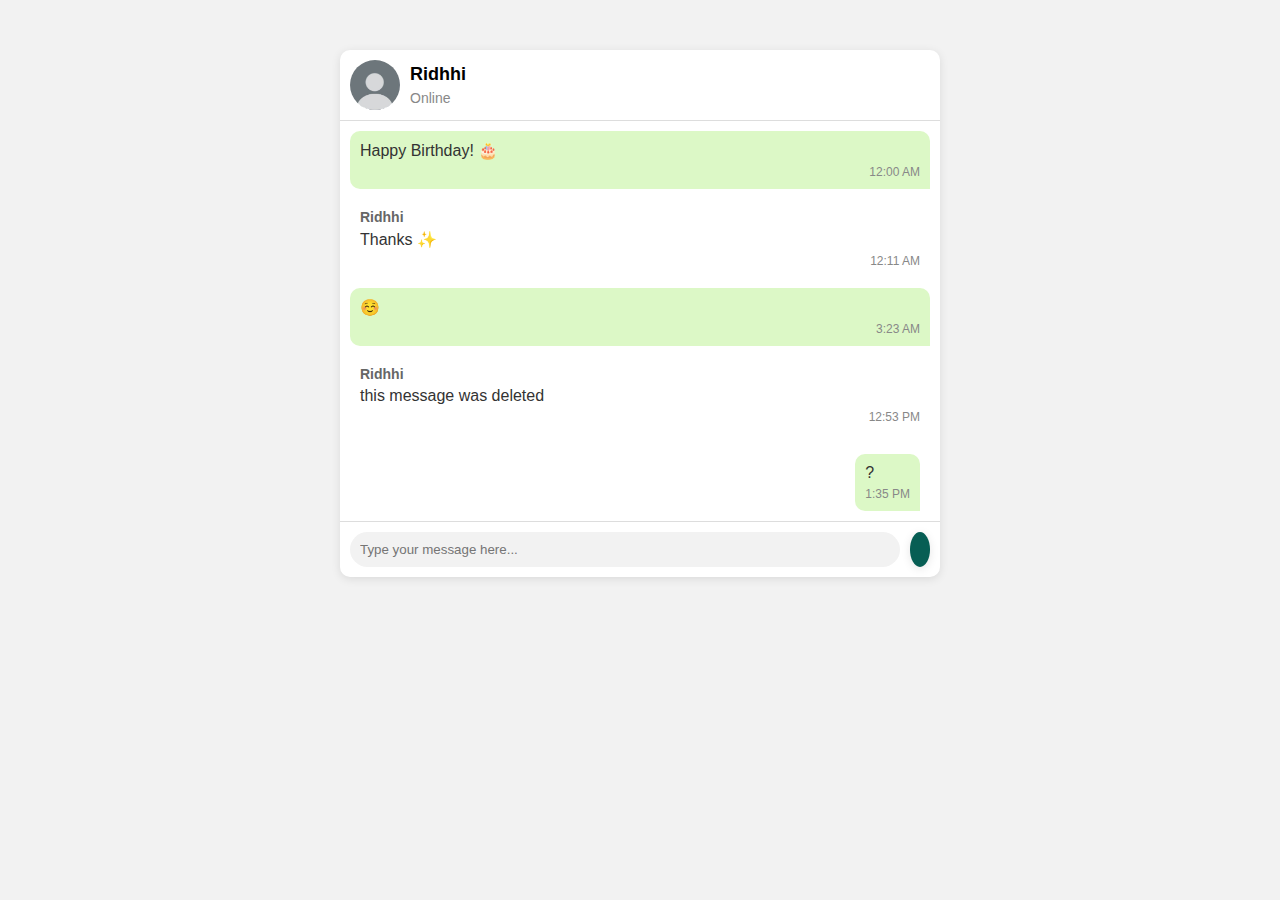
<file: index.html>
<!DOCTYPE html>
<html>
<head>
	<title>WhatsApp Chat Screen</title>
	<link rel="stylesheet" type="text/css" href="style.css">
</head>
<body>
	<div class="chatbox">
		<div class="chatbox-header">
			<img src="profile.jpg" alt="Profile Picture">
			<div class="chatbox-header-text">
				<h2>Ridhhi</h2>
				<p>Online</p>
			</div>
			<div class="chatbox-header-icons">
				<i class="fa fa-search"></i>
				<i class="fa fa-ellipsis-v"></i>
			</div>
		</div>
		
		
		<div class="chatbox-body">
			<div class="message sent">
				<div class="message-content">Happy Birthday! 🎂</div>
				<div class="message-timestamp">12:00 AM</div>
			</div>
			<div class="message received">
				<div class="message-sender">Ridhhi</div>
				<div class="message-content">Thanks ✨</div>
				<div class="message-timestamp">12:11 AM</div>
			</div>
			<div class="message sent">
				<div class="message-content">☺️</div>
				<div class="message-timestamp">3:23 AM</div>
			</div>
			<div class="message received">
				<div class="message-sender">Ridhhi</div>
				<div class="message-content">this message was deleted</div>
				<div class="message-timestamp">12:53 PM</div>
			</div>
			<div class="message received">
				<div class="message sent">
					<div class="message-content">?</div>
					<div class="message-timestamp">1:35 PM</div>
				</div>
				<div class="message-sender">Ridhhi</div>
				<div class="message-content">Tum kuch mere naam se order Kia tha?</div>
				<div class="message-timestamp">1:54 PM</div>
			</div>
			<div class="message sent">
				<div class="message-content">kya?kab?</div>
				<div class="message-timestamp">2:05 PM</div>
			</div>
			<div class="message received">
				<div class="message-sender">Ridhhi</div>
				<div class="message-content">you sure?</div>
				<div class="message-timestamp">2:10 PM</div>
			</div>
			<div class="message received">
				<div class="message-sender">Ridhhi</div>
				<div class="message-content">it was pre-paid</div>
				<div class="message-timestamp">2:10 PM</div>
			</div>
			<div class="message sent">
				<div class="message-content">Idk if it was prepaid</div>
				<div class="message-timestamp">2:16 PM</div>
			</div>
			<div class="message sent">
				<div class="message-content">Might be a gift ig</div>
				<div class="message-timestamp">2:16 PM</div>
			</div>
			<div class="message received">
				<div class="message-sender">Ridhhi</div>
				<div class="message-content">vo tum hi bheja na?</div>
				<div class="message-timestamp">2:17 PM</div>
			</div>
			
			<div class="message received">
				<div class="message-sender">Ridhhi</div>
				<div class="message-content">just wanted to confirm</div>
				<div class="message-timestamp">2:17 PM</div>
			</div>
			
			<div class="message sent">
				<div class="message-content">Ha</div>
				<div class="message-timestamp">2:36 PM</div>
			</div>
			<div class="message received">
				<div class="message-sender">Ridhhi</div>
				<div class="message-content">Okay thanks  👍</div>
				<div class="message-timestamp">2:39 PM</div>
			</div>
			<div class="message sent">
				<div class="message-content"><a href="https://www.amazon.jobs/en/jobs/2362178/production-planning-analyst-production-planning-team">https://www.amazon.jobs/en/jobs/2362178/production-planning-analyst-production-planning-team </a></div>
				<div class="message-timestamp">5:11 PM</div>
			</div>
			<div class="message sent">
				<div class="message-content">Just wanted to you to fill out the above form Thats it no wrong intentions</div>
				<div class="message-timestamp">10:31 AM</div>
			</div>
			<div class="message sent">
				<div class="message-content">I didn't have a clue how to contact you, So sent you this</div>
				<div class="message-timestamp">10:32 PM</div>
			</div>
		</div>
		<div class="chatbox-footer">
			<form>
				<input type="text" placeholder="Type your message here...">
				<button><i class="fa fa-paper-plane"></i></button>
			</form>
		</div>
	</div>
</body>
</html>
</file>
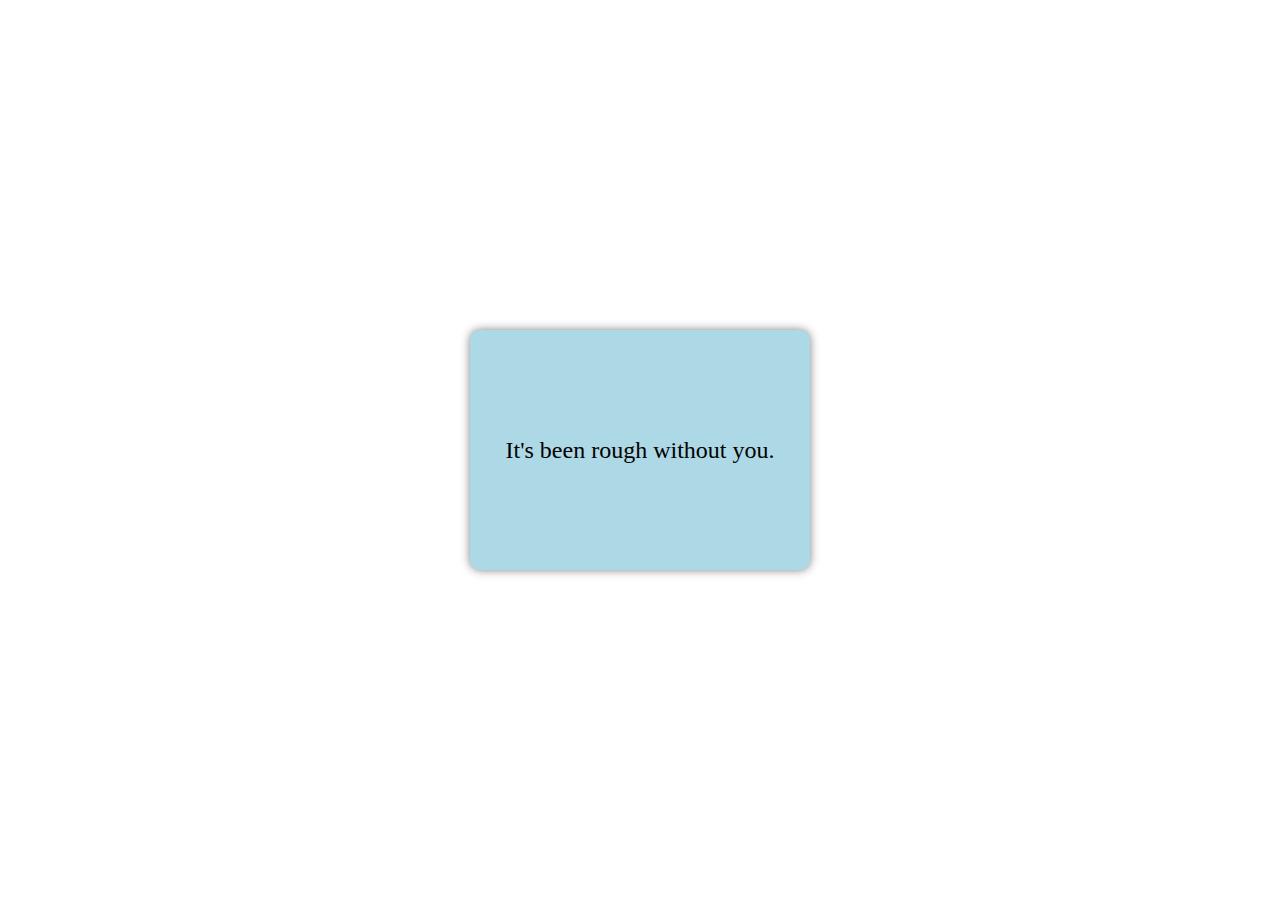
<file: page2.html>
<!DOCTYPE html>
<html lang="en">
    <title>
        Website
    </title>
    <style>
		body {
			background-color: white;
		}

		.dialog-box {
			position: absolute;
			top: 50%;
			left: 50%;
			transform: translate(-50%, -50%);
			width: 300px;
			height: 200px;
			background-color: lightblue;
			border-radius: 10px;
			display: flex;
			justify-content: center;
			align-items: center;
			font-size: 24px;
			text-align: center;
			padding: 20px;
			box-shadow: 0 0 10px rgba(0, 0, 0, 0.5);
			animation-name: fade-in;
			animation-duration: 2s;
			animation-fill-mode: forwards;
			animation-delay: 0s;
		}

		@keyframes fade-in {
			from {
				opacity: 0;
			}
			to {
				opacity: 1;
			}
		}
	</style>
<head>
    <meta charset="UTF-8">
    <meta http-equiv="X-UA-Compatible" content="IE=edge">
    <meta name="viewport" content="width=device-width, initial-scale=1.0">
    <title>Document</title>
    <script>
        function displayDialog2() {
    var dialogBox = document.createElement("div");
    dialogBox.setAttribute("class", "dialog-box");
    dialogBox.innerText = "It's been rough without you.";
    document.body.appendChild(dialogBox);
    setTimeout(function() {
        window.location.href = "page3.html";
    }, 10000);
}
    </script>
</head>
<body onload ="displayDialog2()">
</body>
</html>
</file>
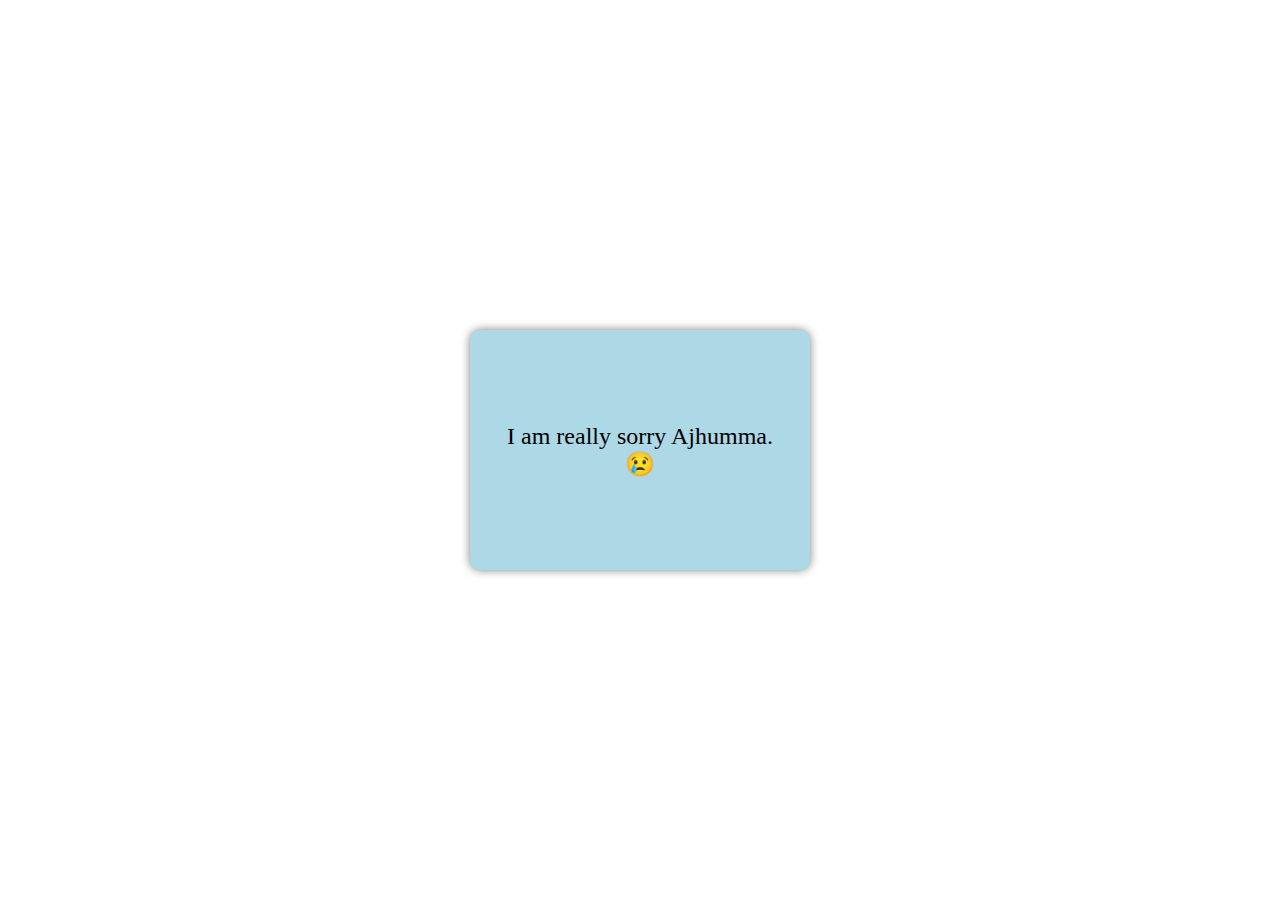
<file: page3.html>
<!DOCTYPE html>
<html lang="en">
<head>
    <meta charset="UTF-8">
    <meta http-equiv="X-UA-Compatible" content="IE=edge">
    <meta name="viewport" content="width=device-width, initial-scale=1.0">
    <title>Wesbite</title>
    <style>
		body {
			background-color: white;
		}

		.dialog-box {
			position: absolute;
			top: 50%;
			left: 50%;
			transform: translate(-50%, -50%);
			width: 300px;
			height: 200px;
			background-color: lightblue;
			border-radius: 10px;
			display: flex;
			justify-content: center;
			align-items: center;
			font-size: 24px;
			text-align: center;
			padding: 20px;
			box-shadow: 0 0 10px rgba(0, 0, 0, 0.5);
			animation-name: fade-in;
			animation-duration: 2s;
			animation-fill-mode: forwards;
			animation-delay: 0s;
		}

		@keyframes fade-in {
			from {
				opacity: 0;
			}
			to {
				opacity: 1;
			}
		}
	</style>
    <script>
        function displayDialog3() {
			var dialogBox = document.createElement("div");
			dialogBox.setAttribute("class", "dialog-box");
			dialogBox.innerText = "I am really sorry Ajhumma. 😢";
			document.body.appendChild(dialogBox);
			setTimeout(function() {
				window.location.href = "page4.html";
			}, 10000);
		}
    </script>
</head>
<body onload = "displayDialog3()">
    
</body>
</html>
</file>
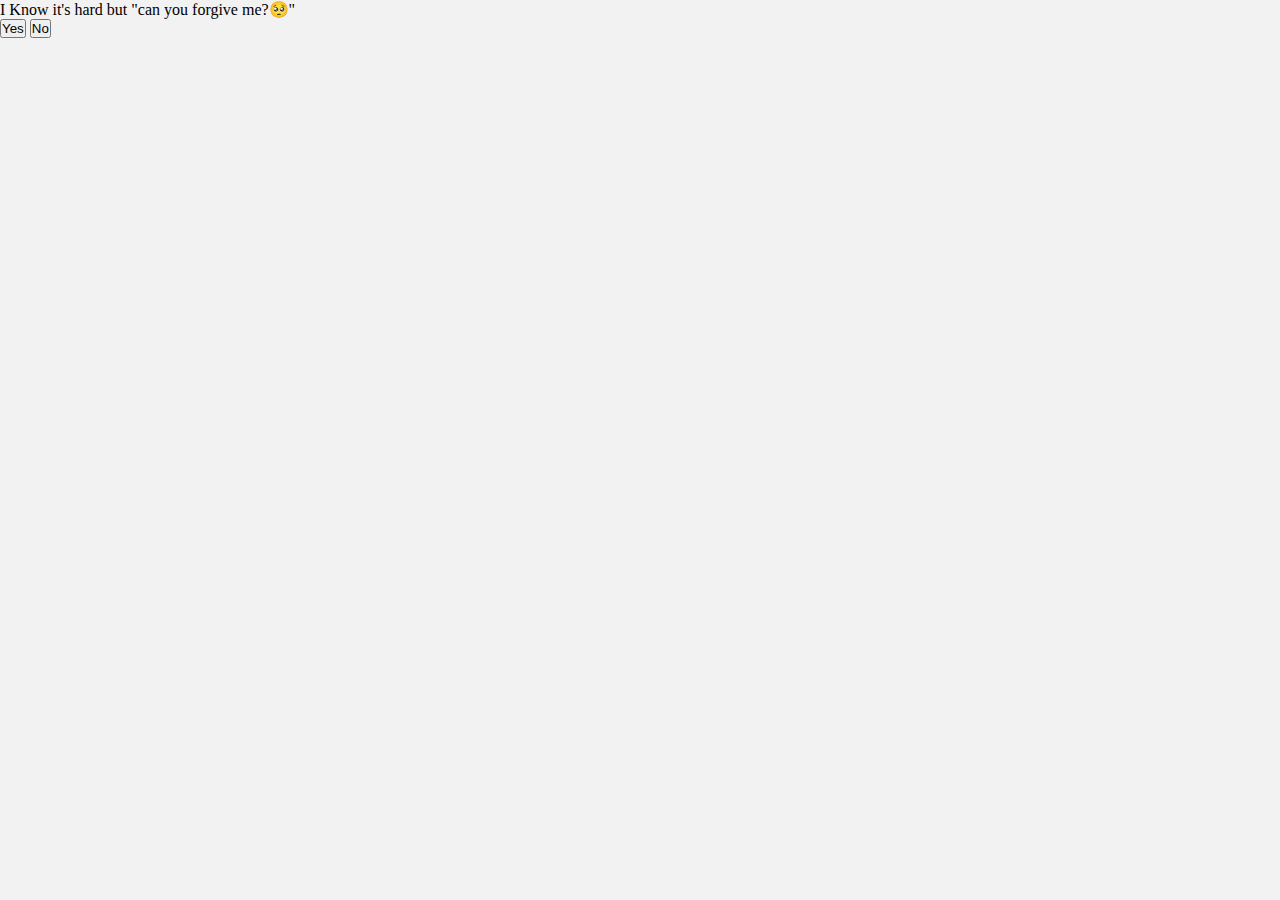
<file: page4.html>
<!DOCTYPE html>
<html>
<head>
	<title>Page 4</title>
	<link rel="stylesheet" type="text/css" href="style.css">
	<script type="text/javascript">
		function yesRedirect() {
			location.href = "page5.html";
		}
		function noRedirect() {
			location.href = "page4.html";
		}
	</script>
</head>
<body>
	<div class="dialogue-box">
		<p>I Know it's hard but "can you forgive me?🥺"</p>
		<button onclick="yesRedirect()">Yes</button>
		<button onclick="noRedirect()">No</button>
	</div>
</body>
</html>
</file>
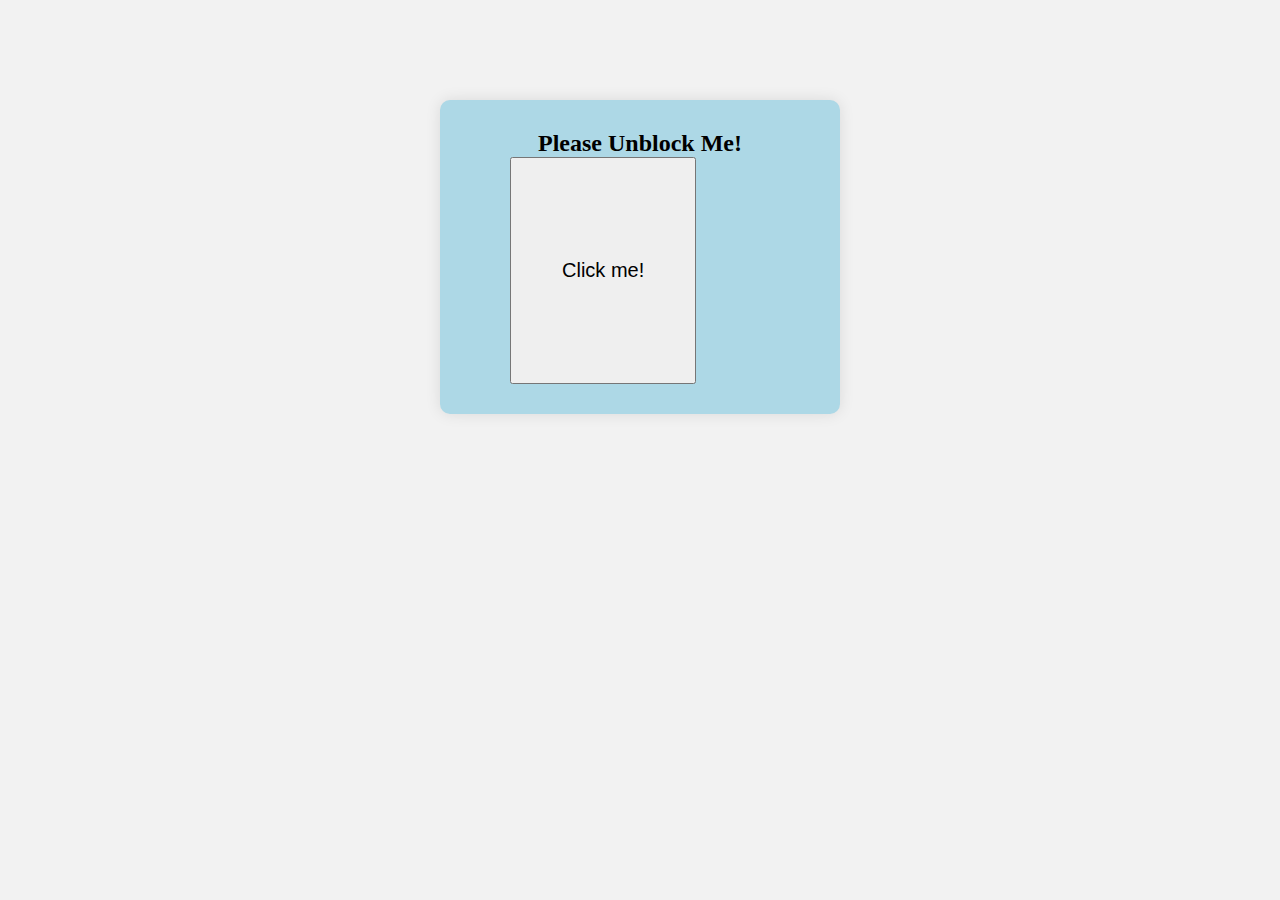
<file: page5.html>
<!DOCTYPE html>
<html>
    <style>
        body {
    background-color: #fff;
  }
  
  .dialogue-box {
    width: 80%;
    max-width: 400px;
    margin: 100px auto;
    padding: 30px;
    border-radius: 10px;
    box-shadow: 0px 0px 15px 0px rgba(0, 0, 0, 0.1);
    background-color: lightblue;
  }
  
  .dialogue-box p {
    font-size: 24px;
    font-weight: bold;
    text-align: center;
  }
  
  .button-container {
    margin-top: 30px;
    display: flex;
    justify-content: center;
  }
  
  .button {
    display: inline-block;
    padding: 10px 20px;
    border-radius: 5px;
    font-size: 18px;
    font-weight: bold;
    text-align: center;
    color: #fff;
    background-color: #3498db;
    cursor: pointer;
  }
  
  .yes-button {
    background-color: #2ecc71;
    margin-right: 10px;
  }
  
  .no-button {
    background-color: #e74c3c;
  }
  button {
    
    margin: 0 auto;
    font-size: 20px;
    padding: 100px 50px;
    margin-left: 40px;
  }
  button:hover {
    background-color: #fff;
    color: #000;
    
  }
  
  
    </style>
<head>
	<title>Page 5</title>
	<link rel="stylesheet" type="text/css" href="style.css">
	<script type="text/javascript">
		function redirect() {
			location.href = "https://www.instagram.com/s4ezd/";
		}
	</script>
</head>
<body>
	<div class="dialogue-box">
		<p>Please Unblock Me!</p>
			<button onclick="redirect()">Click me!</button>
	</div>
</body>
</html>
</file>
<file: style.css>
* {
	margin: 0;
	padding: 0;
	box-sizing: border-box;
}

body {
	background-color: #f2f2f2;
}

.chatbox {
	margin: 50px auto;
	max-width: 600px;
	background-color: #fff;
	border-radius: 10px;
	box-shadow: 0px 2px 10px rgba(0,0,0,0.1);
	font-family: 'Segoe UI', sans-serif;
}

.chatbox-header {
	display: flex;
	align-items: center;
	padding: 10px;
	border-bottom: 1px solid #ddd;
}

.chatbox-header img {
	width: 50px;
	height: 50px;
	border-radius: 50%;
	margin-right: 10px;
}

.chatbox-header-text h2 {
	font-size: 18px;
	font-weight: bold;
	margin-bottom: 5px;
}

.chatbox-header-text p {
	font-size: 14px;
	color: #888;
}

.chatbox-header-icons {
	margin-left: auto;
	display: flex;
	align-items: center;
}

.chatbox-header-icons i {
	font-size: 20px;
	color: #888;
	margin-right: 10px;
	cursor: pointer;
}

.chatbox-body {
	padding: 10px;
	max-height: 400px;
	overflow-y: auto;
}

.message {
	display: flex;
	flex-direction: column;
	padding: 10px;
	margin-bottom: 10px;
}

.message.sent {
	align-self: flex-end;
	background-color: #dcf8c6;
	border-radius: 10px 10px 0 10px;
}

.message.received {
	align-self: flex-start;
	background-color: #fff;
	border-radius: 10px 10px 10px 0;
}

.message-sender {
	font-size: 14px;
	font-weight: bold;
	color: #666;
	margin-bottom: 5px;
}

.message-content {
	font-size: 16px;
	color: #333;
}

.message-timestamp {
	font-size: 12px;
	color: #888;
	margin-top: 5px;
	align-self: flex-end;
}

.chatbox-footer {
	padding: 10px;
	border-top: 1px solid #ddd;
}

.chatbox-footer form {
	display: flex;
}

.chatbox-footer input[type="text"] {
	flex: 1;
	padding: 10px;
	border-radius: 20px;
	border: none;
	background-color: #f2f2f2;
	margin-right: 10px;
}

.chatbox-footer button {
	border: none;
	background-color: #075e54;
	color: #fff;
	padding: 10px;
	border-radius: 50%;
	cursor: pointer;
	box-shadow: 0px 2px 10px rgba(0,0,0,0.1);
}

.chatbox-footer button:hover {
	background-color: #128c7e;
}
</file>
